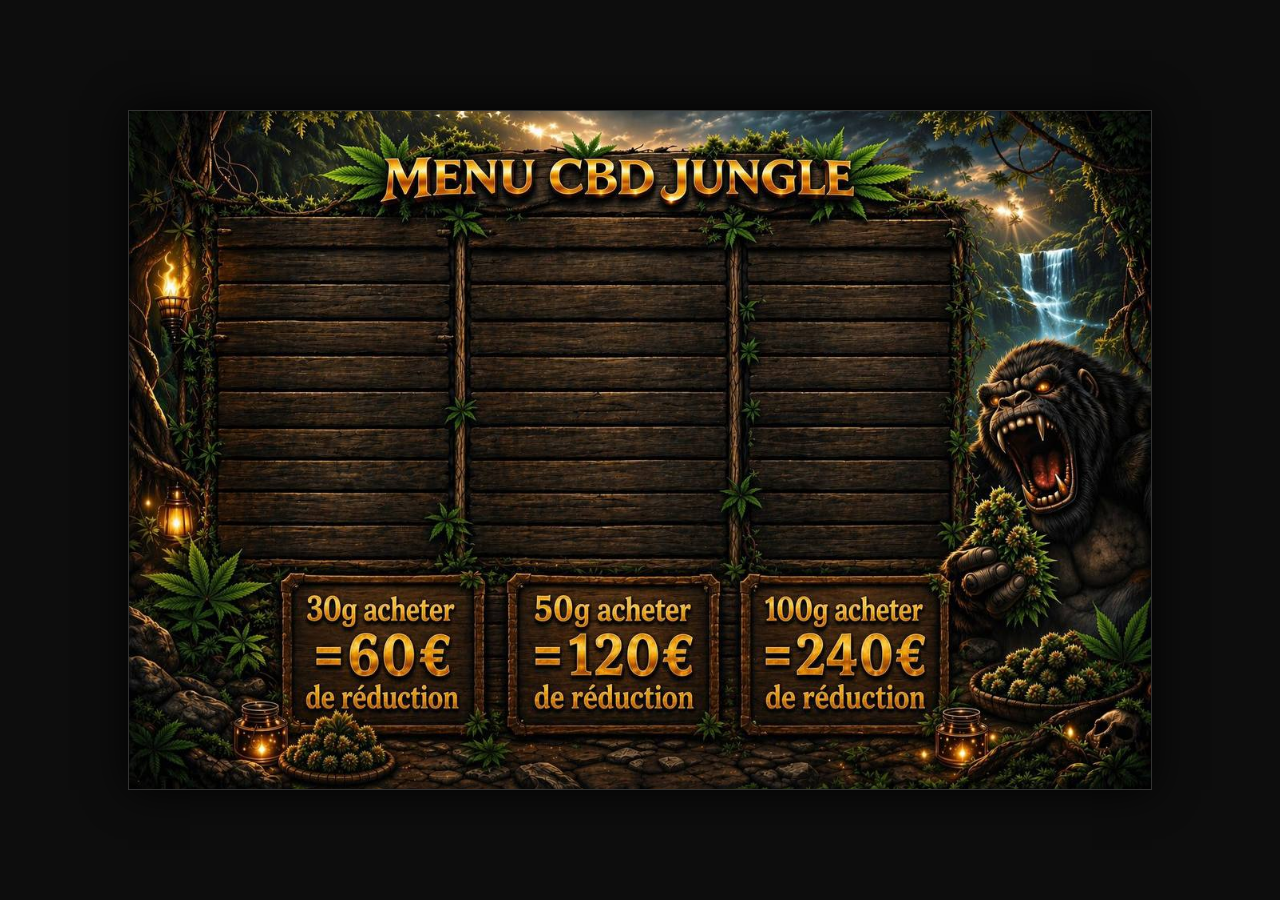
<file: menu.html>
<!DOCTYPE html>
<html lang="fr">

<head>
    <meta charset="UTF-8">
    <meta name="viewport" content="width=1024">
    <title>CBD MENU JUNGLE</title>
    <link rel="preconnect" href="https://fonts.googleapis.com">
    <link rel="preconnect" href="https://fonts.gstatic.com" crossorigin>
    <link
        href="https://fonts.googleapis.com/css2?family=Cinzel:wght@700&family=Montserrat:wght@600;700;800&display=swap"
        rel="stylesheet">
    <link rel="stylesheet" href="style.css">
    <!-- SUPABASE REMOVED -->
    <style>
        /* HARD STEALTH LOCK: Hide everything initially in Sandbox mode */
        body.sandbox-mode .section,
        body.sandbox-mode .discounts {
            display: none !important;
        }

        /* Only reveal if specifically activated by the dashboard */
        body.sandbox-mode .section.active {
            display: flex !important;
        }

        body.sandbox-mode .discounts.active {
            display: block !important;
        }
    </style>
</head>

<body>
    <div class="menu-container" id="menu-app">
        <img src="images/Menu-grid2.jpg" class="menu-bg" alt="Background">
        <!-- Sections will be rendered here by JS -->
    </div>

    <script>
        // 1. Maintain the position mapping and include the new 'Others' section
        const POSITION_MAP = {
            1: { id: "fleurs-hydro", top: "109px", left: "85px", width: "245px" },
            2: { id: "fleurs-elite", top: "215px", left: "85px", width: "245px" },
            3: { id: "resine-cbd", top: "319px", left: "85px", width: "245px" },
            4: { id: "olives-cbd", top: "109px", left: "340px", width: "257px" },
            5: { id: "resine-cbn", top: "215px", left: "340px", width: "257px" },
            6: { id: "resine-cbd-2", top: "319px", left: "340px", width: "257px" },
            7: { id: "resine-cbn-2", top: "109px", left: "617px", width: "206px" },
            8: { id: "fleurs-elite-2", top: "215px", left: "617px", width: "206px" },
            9: { id: "fleurs-hydro-2", top: "319px", left: "617px", width: "206px" }
        };

        async function renderSupabaseMenu(overrideCats = null, overrideProducts = null, activeCatIdsStr = null, disabledSlotsStr = null) {
            const urlParams = new URLSearchParams(window.location.search);
            const isSandbox = urlParams.get('mode') === 'sandbox';
            const container = document.getElementById('menu-app');

            if (isSandbox) document.body.classList.add('sandbox-mode');

            let disabledSlots = [];
            const disabledParam = disabledSlotsStr || urlParams.get('disabled_slots');
            if (disabledParam !== null) {
                disabledSlots = disabledParam.split(',').filter(s => s).map(Number);
            } else {
                const visObj = JSON.parse(sessionStorage.getItem('cbd_slot_visibility') || "{}");
                Object.keys(visObj).forEach(slot => {
                    if (!visObj[slot]) disabledSlots.push(Number(slot));
                });
            }

            try {
                // LOCAL DATA ONLY
                let categories = overrideCats;
                if (!categories) {
                    const sessionCats = JSON.parse(sessionStorage.getItem('cbd_gen_cats') || "[]");
                    const localCats = JSON.parse(localStorage.getItem('cbd_local_categories') || "[]");
                    categories = [...localCats, ...sessionCats];
                }

                let products = overrideProducts;
                const sessionTime = urlParams.get('session_time');

                if (!products) {
                    const sessionProds = JSON.parse(sessionStorage.getItem('cbd_session_products') || "[]");
                    const localProds = JSON.parse(localStorage.getItem('cbd_local_products') || "[]");

                    if (isSandbox) {
                        // In sandbox, we prioritize session-created items to match generator logic
                        const uniqueIds = new Set(sessionProds.map(p => p.id));
                        products = [...sessionProds, ...localProds.filter(p => !uniqueIds.has(p.id))];
                    } else {
                        products = localProds;
                    }
                }

                // PARSE ACTIVE LIST
                const activeParam = activeCatIdsStr || urlParams.get('active_cats') || sessionStorage.getItem('cbd_active_slots') || "";
                const activeCatIds = typeof activeParam === 'string' ? activeParam.split(',').filter(id => id).map(String) : Object.values(JSON.parse(activeParam || "{}")).map(String);

                // IMPORTANT: Only clear 'active' if we have a valid new list to replace it with
                if (activeCatIds.length > 0 || isSandbox) {
                    container.querySelectorAll('.section, .discounts').forEach(s => {
                        s.classList.remove('active');
                    });
                }

                categories.forEach((sec) => {
                    const order = parseInt(sec.display_order);
                    const pos = POSITION_MAP[order];
                    if (!pos) return;

                    let secDiv = container.querySelector(`[data-cat-id="${sec.id}"]`);
                    if (!secDiv) {
                        secDiv = document.createElement('div');
                        secDiv.setAttribute('data-cat-id', sec.id);
                        container.appendChild(secDiv);
                    }

                    // HIDE IF SLOT IS DISABLED
                    if (disabledSlots.includes(order)) {
                        secDiv.classList.remove('active');
                        secDiv.style.display = 'none';
                        return;
                    } else {
                        secDiv.style.display = '';
                    }

                    // SANDBOX VISIBILITY: Fix for immediate display of generators
                    if (isSandbox && (activeCatIds.includes(String(sec.id)) || String(sec.id).startsWith('session_slot_'))) {
                        secDiv.classList.add('active');
                    } else if (!isSandbox) {
                        secDiv.classList.add('active');
                    }

                    secDiv.classList.add('section');
                    secDiv.classList.add(pos.id);
                    secDiv.style.cssText = `top: ${pos.top}; left: ${pos.left}; width: ${pos.width};`;

                    const catProducts = products ? products.filter(p => p.category_id === sec.id) : [];

                    // DYNAMIC COMPACT LOGIC: Slots 2, 5, 8
                    let isCompact = false;
                    let isUltraCompact = false;
                    if ([2, 5, 8].includes(order)) {
                        const nextSlot = order + 1;
                        if (disabledSlots.includes(nextSlot)) {
                            if (catProducts.length >= 6) {
                                isUltraCompact = true;
                            } else if (catProducts.length >= 3) {
                                isCompact = true;
                            }
                        }
                    }

                    if (isUltraCompact) {
                        secDiv.classList.add('ultra-compact-layout');
                        secDiv.classList.remove('compact-layout');
                    } else if (isCompact) {
                        secDiv.classList.add('compact-layout');
                        secDiv.classList.remove('ultra-compact-layout');
                    } else {
                        secDiv.classList.remove('compact-layout', 'ultra-compact-layout');
                    }

                    secDiv.innerHTML = '';
                    let itemsHtml = `<h2 class="title">${sec.name}</h2>`;

                    // Wrap items in a container for flex gap control
                    itemsHtml += `<div class="items-list ${pos.id}-list">`;

                    catProducts.forEach((item, index) => {
                        const formattedName = item.name.toUpperCase();

                        // Smart Shorthand Logic for Price (e.g., 8/1 -> 8€/G, 5/2 -> 5€/2G)
                        let rawPrice = String(item.price_per_gram || '').replace(/€/g, '').trim();
                        let formattedPrice = '';

                        if (rawPrice.includes('/')) {
                            const [price, qty] = rawPrice.split('/');
                            if (qty === '1') {
                                formattedPrice = `${price}€/G`;
                            } else {
                                formattedPrice = `${price}€/${qty}G`;
                            }
                        } else if (rawPrice) {
                            formattedPrice = `${rawPrice}€`;
                        }

                        let rawBulk = String(item.bulk_price || '');
                        let formattedBulk = '';

                        let cleanBulk = rawBulk.replace(/€/g, '').trim();
                        if (cleanBulk.includes('/')) {
                            const [bPrice, bQty] = cleanBulk.split('/');
                            formattedBulk = bQty === '1' ? `${bPrice}€/G` : `${bPrice}€/${bQty}G`;
                        } else if (cleanBulk) {
                            // Pure numbers get the auto-euro
                            formattedBulk = `${cleanBulk}€`;
                        }

                        itemsHtml += `
                                <div class="item" data-product-id="${item.id}">
                                    <span class="name">${formattedName}</span>
                                    <span class="dots"></span>
                                    <span class="price">${formattedPrice} <span class="bulk">${formattedBulk}</span></span>
                                </div>
                            `;
                    });

                    // Add Sandbox Placeholder item
                    if (isSandbox) {
                        itemsHtml += `
                            <div class="item sandbox-item" data-product-id="sandbox-item" style="display:none;">
                                <span class="name">NOM</span>
                                <span class="dots"></span>
                                <span class="price">PRIX <span class="bulk">QUANTITÉ</span></span>
                            </div>
                        `;
                    }

                    itemsHtml += `</div>`; // Close the list container
                    secDiv.innerHTML = itemsHtml;
                    container.appendChild(secDiv);
                });

            } catch (err) {
                console.error("Supabase error:", err);
            }
        }

        // SMOOTH TRANSITION API: Lock in a product without reloading
        window.stickifyProduct = function (catId, newId) {
            const section = document.querySelector(`[data-cat-id="${catId}"]`);
            if (!section) return;

            const sandbox = section.querySelector('[data-product-id="sandbox-item"]');
            if (!sandbox || sandbox.style.display === 'none') return;

            // Clone the sandbox item to make it permanent
            const newItem = sandbox.cloneNode(true);
            newItem.classList.remove('sandbox-item');
            newItem.setAttribute('data-product-id', newId);
            newItem.style.display = ''; // Use default CSS display

            // Insert it before the sandbox item so the sandbox stays at the bottom
            sandbox.parentNode.insertBefore(newItem, sandbox);

            // Hide the original sandbox placeholder to prepare for next add
            sandbox.style.display = 'none';
        }

        // LIGHTNING SWITCH API: Show/Hide categories instantly
        window.switchActiveCategory = function (catId, show) {
            const section = document.querySelector(`[data-cat-id="${catId}"]`);
            if (section) {
                if (show) {
                    section.classList.add('active');
                } else {
                    section.classList.remove('active');
                }
            }
        }

        // INSTANT VANISH API: Remove a product from the board instantly
        window.removeProductFromPreview = function (productId) {
            const item = document.querySelector(`[data-product-id="${productId}"]`);
            if (item) item.remove();
        }

        // PERSISTENT SYNC API: Update board without page reload
        window.syncBoardState = async function (activeCatIdsStr, newSessionTime, localCachedCats = null, localCachedProducts = null, disabledSlotsStr = null) {
            const url = new URL(window.location.href);
            if (activeCatIdsStr !== null) url.searchParams.set('active_cats', activeCatIdsStr);
            if (newSessionTime) url.searchParams.set('session_time', newSessionTime);
            if (disabledSlotsStr !== null) url.searchParams.set('disabled_slots', disabledSlotsStr);

            // Update URL without reloading the page for consistency
            window.history.replaceState({}, '', url);

            // Re-render internally using the current state
            await renderSupabaseMenu(localCachedCats, localCachedProducts, activeCatIdsStr, disabledSlotsStr);
        }

        // Initialize rendering
        renderSupabaseMenu();

        // Listen for real-time changes (Disabled in Sandbox to prevent background flickering)
        if (typeof isSandbox !== 'undefined' && !isSandbox) {
            supabaseClient.channel('menu-changes')
                .on('postgres_changes', { event: '*', schema: 'public', table: 'products' }, renderSupabaseMenu)
                .subscribe();
        }

        // --- SECRET ADMIN SHORTCUT ---
        let secretKeyCount = 0;
        let lastKeyPressTime = 0;

        window.addEventListener('keydown', (e) => {
            if (e.key === '5') {
                const currentTime = Date.now();
                if (currentTime - lastKeyPressTime > 1000) secretKeyCount = 0;

                secretKeyCount++;
                lastKeyPressTime = currentTime;

                if (secretKeyCount === 3) window.location.href = 'index.html';
            } else {
                secretKeyCount = 0;
            }
        });
    </script>
</body>

</html>
</file>
<file: style.css>
* {
    margin: 0;
    padding: 0;
    box-sizing: border-box;
}

html,
body {
    background: #0d0d0d;
    display: flex;
    justify-content: center;
    align-items: center;
    height: 900px;
    /* Allow manual vertical adjustment */
    padding: 0;
    margin: 0;
    font-family: 'Montserrat', sans-serif;
    color: #fff;
    /* Hide scrollbar but keep functionality */
    -ms-overflow-style: none;
    /* IE and Edge */
    scrollbar-width: none;
    /* Firefox */
}

html::-webkit-scrollbar,
body::-webkit-scrollbar {
    display: none;
    /* Chrome, Safari and Opera */
}

.menu-container {
    width: 1024px;
    height: 680px;
    background: transparent;
    position: relative;
    box-shadow: 0 0 40px rgba(0, 0, 0, 0.9);
    border: 1px solid #333;
    overflow: hidden;
}

.menu-bg {
    position: absolute;
    top: 0;
    left: 0;
    width: 100%;
    height: 100%;
    object-fit: cover;
    z-index: 0;
}

/* Base section styling */
.section {
    position: absolute;
    display: flex;
    flex-direction: column;
    z-index: 10;
}

.items-list {
    display: flex;
    flex-direction: column;
}

/* Individual Gap Control for each section */
.fleurs-hydro-list {
    gap: 17px;
    padding-left: 10px;
    padding-right: 16px;
}

.fleurs-elite-list {
    gap: 19px;
    padding-left: 10px;
    padding-right: 16px;
}

.resine-cbd-list {
    gap: 16px;
    margin-top: -2px;
    padding-left: 10px;
    padding-right: 16px;
}

.olives-cbd-list {
    gap: 16px;
    margin-top: 2px;
    padding-left: 10px;
    padding-right: 10px;
}

.resine-cbn-list {
    gap: 19px;
    padding-left: 10px;
    padding-right: 10px;
}

.resine-cbd-2-list {
    gap: 15px;

    padding-left: 10px;
    padding-right: 10px;
}

.resine-cbn-2-list {
    gap: 17px;
    padding-left: 10px;
    padding-right: 10px;
}

.fleurs-elite-2-list {
    gap: 19px;
    padding-left: 10px;
    padding-right: 10px;
}

.fleurs-hydro-2-list {
    gap: 15px;
    padding-left: 10px;
    padding-right: 10px;
}

.title {
    font-family: 'Cinzel', serif;
    font-size: 19px;
    color: #F9B427;
    /* Updated Brand Color */
    text-shadow: 1px 1px 1px #000, 0 0 8px rgba(201, 94, 1, 0.2);
    text-align: center;
    margin-bottom: 10px;
    letter-spacing: 1px;
    font-weight: 800;
}

/* Dynamic Compact Layout Logic */
.compact-layout .title {
    margin-bottom: 12px !important;
}

.compact-layout .items-list {
    gap: 17px !important;
}

.ultra-compact-layout .title {
    margin-bottom: 12px !important;
}

.ultra-compact-layout .items-list {
    gap: 16px !important;
}

.item {
    display: flex;
    align-items: center;
    font-size: 14px;
    font-weight: 700;
    text-shadow: 1px 1px 2px #000;
    height: 18px;
}

.name {
    color: #f0f0f0;
    flex-shrink: 0;
}

.dots {
    flex-grow: 1;
    border-bottom: 2px dotted rgba(255, 255, 255, 0.3);
    margin: 0 4px;
    margin-bottom: 4px;
}

.price {
    color: #fff;
    flex-shrink: 0;
    display: flex;
    gap: 4px;
}

.bulk {
    color: #ff4d4d;
    /* Bright red */
    font-weight: 800;
}


.promo-banner {
    position: absolute;
    width: 200px;
    height: auto;
    flex-direction: column;
    align-items: center;
    justify-content: center;
    text-align: center;
    line-height: 1.1;
    z-index: 10;

    /* Box Styling Disabled */
    /* border: 1px solid rgba(249, 180, 39, 0.3); */
    /* background: rgba(0, 0, 0, 0.2); */
    /* backdrop-filter: blur(2px); */
    /* border-radius: 4px; */

    font-family: 'Outfit', sans-serif;
    font-size: 22px;
    font-weight: 800;
    color: #F9B427;
    /* text-shadow: 2px 2px 4px #000; */
    text-transform: none;
    letter-spacing: 1px;
}

.promo-1 {
    top: 488px;
    left: 153px;
}

.promo-2 {
    top: 488px;
    left: 384px;
}

.promo-3 {
    top: 488px;
    left: 616px;
}

.promo-price {
    font-size: 44px;
    font-weight: 900;
    line-height: 0.7;
    display: inline-block;
    margin: 12px 0;
}

.promo-qty {
    font-size: 24px;
    font-weight: 900;
}
</file>
